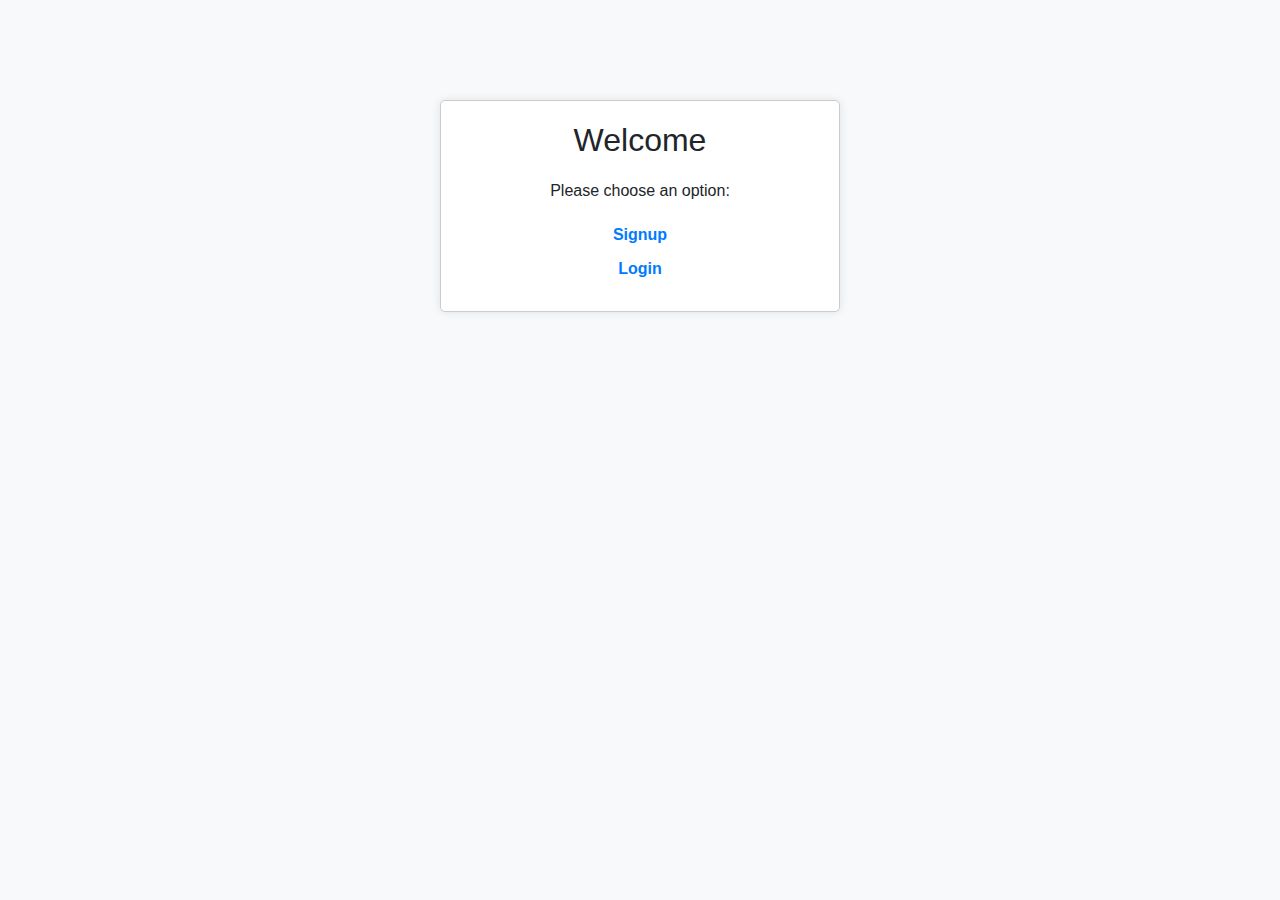
<file: index.html>
<!DOCTYPE html>
<html lang="en">
<head>
    <meta charset="UTF-8">
    <meta name="viewport" content="width=device-width, initial-scale=1.0">
    <title>Welcome</title>
    <link rel="icon" type="images/x-icon" href="./asset/icon.png" />
    <link rel="stylesheet" href="https://stackpath.bootstrapcdn.com/bootstrap/4.5.2/css/bootstrap.min.css">
    <link rel="stylesheet" href="./css/index.css">
</head>
<body>
    <div class="container">
        <h2>Welcome</h2>
        <p>Please choose an option:</p>
        <ul>
            <li><a href="register.html">Signup</a></li>
            <li><a href="login.html">Login</a></li>
        </ul>
    </div>
</body>
</html>
</file>
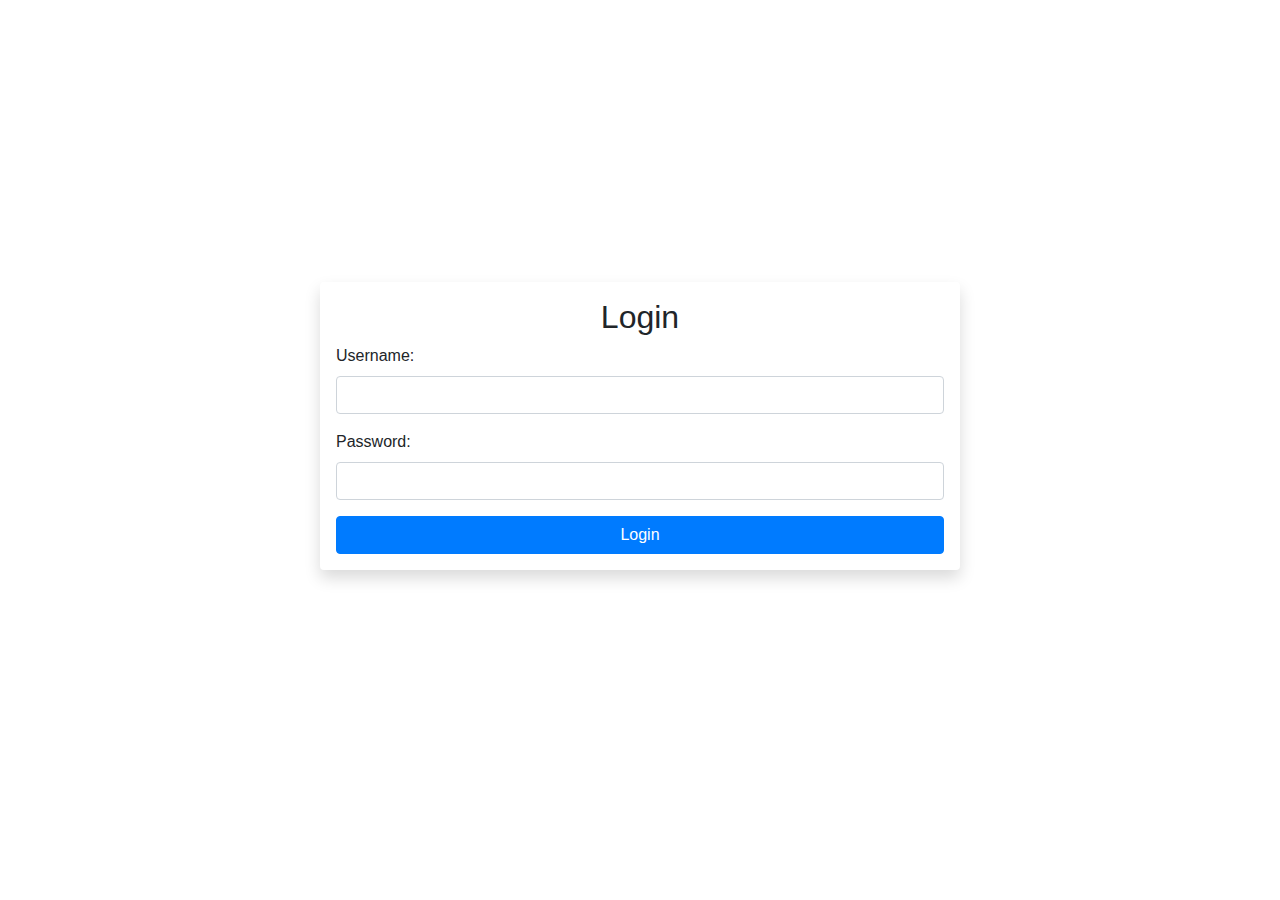
<file: login.html>
<!DOCTYPE html>
<html lang="en">
<head>
    <meta charset="UTF-8">
    <meta name="viewport" content="width=device-width, initial-scale=1.0">
    <title>Login</title>
    <link rel="icon" type="images/x-icon" href="./asset/icon.png" />
    <link rel="stylesheet" href="https://stackpath.bootstrapcdn.com/bootstrap/4.5.2/css/bootstrap.min.css">
</head>
<body>
    <div class="container-fluid">
        <div class="row justify-content-center align-items-center" style="height: 100vh;">
            <div class="col-12 col-sm-8 col-md-6 shadow p-3 mb-5 bg-white rounded">
                <h2 class="text-center">Login</h2>
                <form id="loginForm">
                    <div class="form-group">
                        <label for="username">Username:</label>
                        <input type="text" class="form-control" id="username" name="username" required>
                    </div>
                    <div class="form-group">
                        <label for="password">Password:</label>
                        <input type="password" class="form-control" id="password" name="password" required>
                    </div>
                    <button type="submit" class="btn btn-primary btn-block">Login</button>
                </form>
            </div>
        </div>
    </div>

    <script src="https://code.jquery.com/jquery-3.6.0.min.js"></script>
    <script src="./js/login.js"></script>
</body>
</html>
</file>
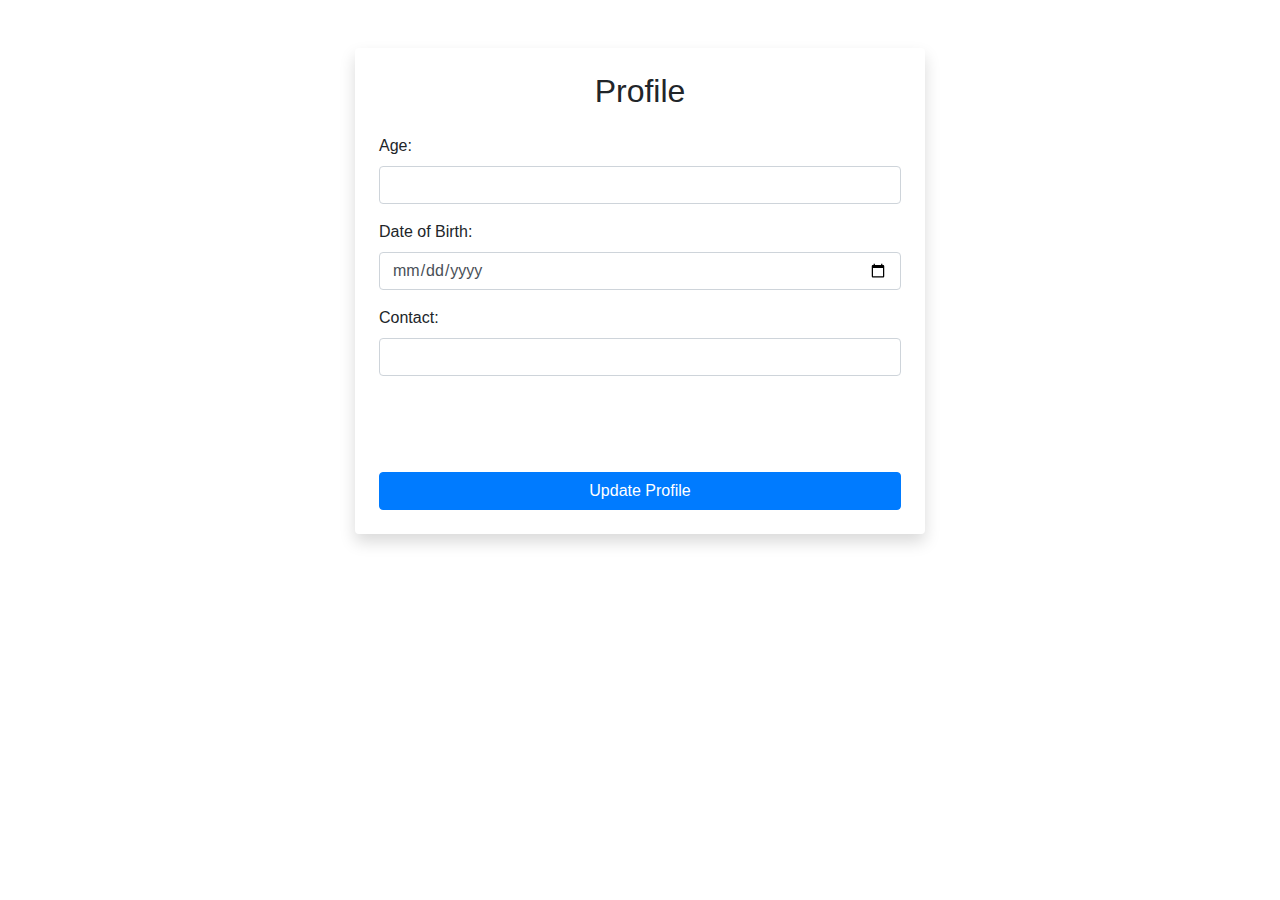
<file: profile.html>
<!DOCTYPE html>
<html lang="en">
<head>
    <meta charset="UTF-8">
    <meta name="viewport" content="width=device-width, initial-scale=1.0">
    <title>Profile</title>
    <script src="https://code.jquery.com/jquery-3.5.1.min.js"></script>
    <script src="./js/profile.js"></script>
    <link rel="icon" type="images/x-icon" href="./asset/icon.png" />
    <link rel="stylesheet" href="https://stackpath.bootstrapcdn.com/bootstrap/4.5.2/css/bootstrap.min.css">
    
</head>
<body>
    <div class="container mt-5">
        <div class="row justify-content-center">
            <div class="col-12 col-sm-8 col-md-6 shadow rounded p-4">
                <h2 class="text-center mb-4">Profile</h2>
                <form id="profileForm">
                    <div class="form-group">
                        <label for="age">Age:</label>
                        <input type="number" class="form-control" id="age" name="age">
                    </div>
                    <div class="form-group">
                        <label for="dob">Date of Birth:</label>
                        <input type="date" class="form-control" id="dob" name="dob">
                    </div>
                    <div class="form-group">
                        <label for="contact">Contact:</label>
                        <input type="text" class="form-control" id="contact" name="contact">
                    </div>
                    <div class="form-group">
                        <label for="successMessage" id="successMessage" class="text-success"></label>
                    </div>
                    <div class="form-group">
                        <label for="errorMessage" id="errorMessage" class="text-danger"></label>
                    </div>
                    <button type="submit" class="btn btn-primary btn-block">Update Profile</button>
                </form>
            </div>
        </div>
    </div>
</body>
</html>
</file>
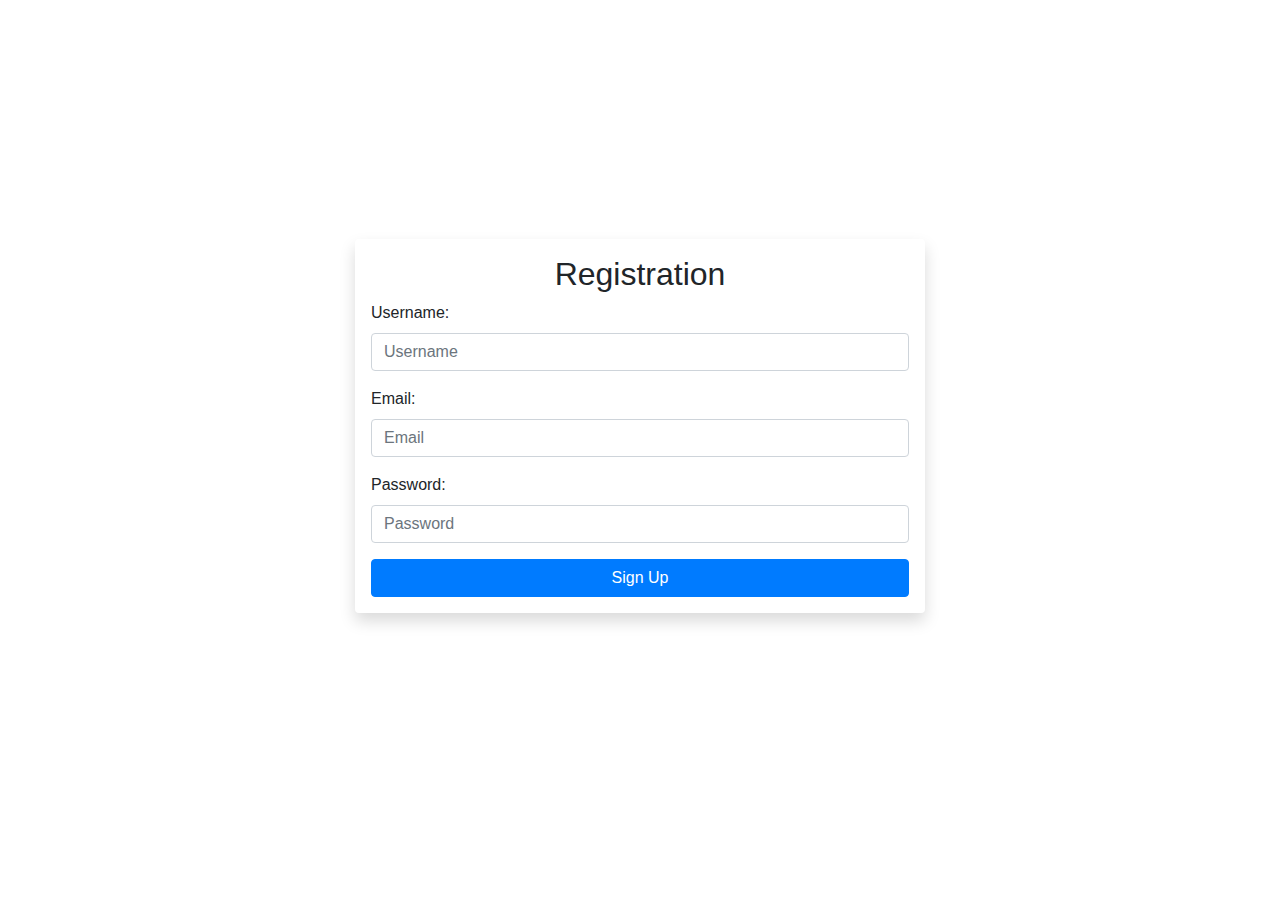
<file: register.html>
<!DOCTYPE html>
<html lang="en">
<head>
    <meta charset="UTF-8">
    <meta name="viewport" content="width=device-width, initial-scale=1.0">
    <title>Registration</title>
    <script src="https://code.jquery.com/jquery-3.6.0.min.js"></script>
    <script src="./js/register.js"></script>
    <link rel="icon" type="images/x-icon" href="./asset/icon.png" />
    <link rel="stylesheet" href="https://stackpath.bootstrapcdn.com/bootstrap/4.5.2/css/bootstrap.min.css">
</head>
<body>
    <div class="container">
        <div class="row justify-content-center align-items-center" style="height: 100vh;">
            <div class="col-12 col-sm-8 col-md-6 shadow p-3 mb-5 bg-white rounded">
                <h2 class="text-center">Registration</h2>
                <form id="signupForm">
                    <div class="form-group">
                        <label for="username">Username:</label>
                        <input type="text" class="form-control" id="username" name="username" placeholder="Username" required>
                    </div>
                    <div class="form-group">
                        <label for="email">Email:</label>
                        <input type="email" class="form-control" id="email" name="email" placeholder="Email" required>
                    </div>
                    <div class="form-group">
                        <label for="password">Password:</label>
                        <input type="password" class="form-control" id="password" name="password" placeholder="Password" required>
                    </div>
                    <button type="submit" class="btn btn-primary btn-block">Sign Up</button>
                </form>
            </div>
        </div>
    </div>
</body>
</html>
</file>
<file: css/index.css>
/* styles.css */
body {
    background-color: #f8f9fa;
    font-family: Arial, sans-serif;
}
.container {
    max-width: 400px;
    margin: 100px auto;
    padding: 20px;
    border: 1px solid #ccc;
    border-radius: 5px;
    background-color: #fff;
    box-shadow: 0 0 10px rgba(0, 0, 0, 0.1);
}
h2 {
    text-align: center;
    margin-bottom: 20px;
}
p {
    text-align: center;
    margin-bottom: 20px;
}
ul {
    list-style: none;
    padding: 0;
    margin: 0;
    text-align: center;
}
li {
    margin-bottom: 10px;
}
a {
    text-decoration: none;
    color: #007bff;
    font-weight: bold;
}
a:hover {
    text-decoration: underline;
}
</file>
